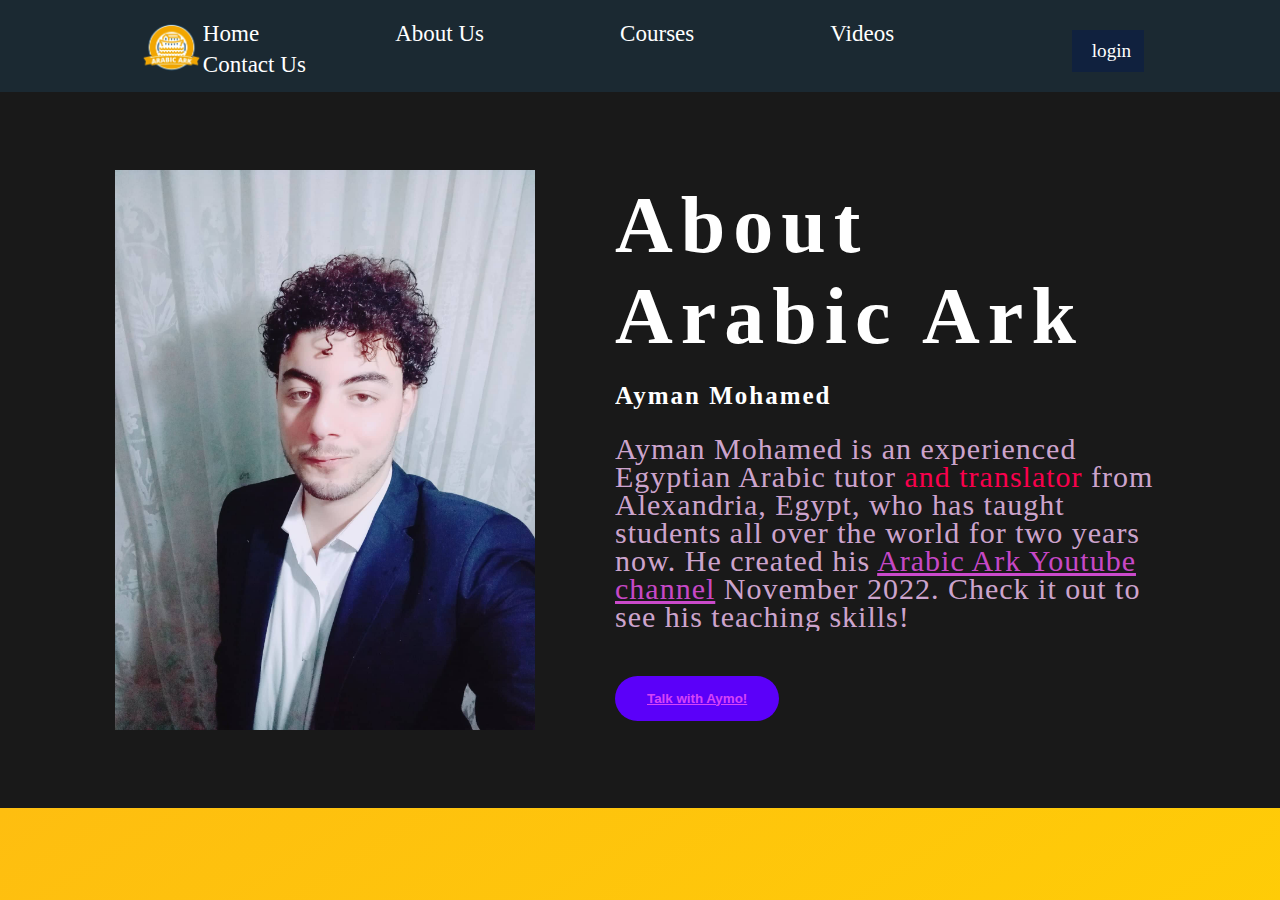
<file: aboutus.html>
<!DOCTYPE html>
<html lang="en">
<head>
    <meta charset="UTF-8">
    <meta http-equiv="X-UA-Compatible" content="IE=edge">
    <meta name="viewport" content="width=device-width, initial-scale=1.0">
    <meta name="description" content="Welcome aboard the Arabic ark! This is the place to learn Egyptian Arabic"> 
    <meta name="keywords" content=" Egyptian Arabic, tutor, Arabic, Arabic Ark">
    <link rel="stylesheet" href="aboutus.css">
    <script src="https://cdnjs.cloudflare.com/ajax/libs/jquery/3.6.1/jquery.min.js"></script>
    <title>About Me</title>
</head>
<body>
  <header>
      <nav>
        <img class="brand" src="img/logo3.png" alt="logo">
        <ul>
            <li><a href="index.html">Home</a></li>
            <li><a href="aboutus.html" class="current">About Us</a></li>
            <li><a href="courses.html">Courses</a></li>
            <li><a href="videos.html">Videos</a></li>
            <li><a href="contactus.html">Contact Us</a></li>
        </ul> 
        
        <a href="#popup" class="trigger">login</a>
        <div id="popup" class="overlay">
          <div class="wrapper">
            <a href="#" class="close">&times;</a>
            <div class="column details">
              <div class="signin">
                <h1>Sign In</h1>
                <input type="email" placeholder="Username">
                <input type="password" placeholder="password">
                <a href="#">Forgot Password?</a>
                <button class="form-submit">Sign In</button>
                <span>You don't have an account yet? <button id="signup">Creat it now!</button></span>
              </div>

              <div class="signup">
                <h1>Sign Up</h1>
                <input type="name" placeholder="Full Name">
                <input type="email" placeholder="Username">
                <input type="password" placeholder="Password">
                <button class="form-submit">Sign In</button>
                <span>Already have an account? <button id="signin">Sign In</button></span>
              </div>
            
            </div>
            
            <div class="column content">
              <div class="signin">
                <h1>Welcome back on the Arabic Ark!</h1>
                <p>Come on board with us by signing in with your personal info</p>
              </div>
              
              <div class="signup">
                <h1>Hello, friend!</h1>
                <p>Sign up and start your Arabic journey with us</p>
              </div>
            </div>
          
          </div>
        </div>
      </nav>
  </header> 
  <section class="about">
    <div class="main">
      <img src="img/Aymo.jpg">
      <div class="about-text">
        <h1>About Arabic Ark</h1>
        <h5>Ayman Mohamed</h5>
        <p>
          Ayman Mohamed is an experienced Egyptian Arabic tutor <span>and translator</span> from Alexandria, Egypt, who has taught students all over the world for two years now.
          He created his <a href="Aabic Ark YT" target="_blank"> Arabic Ark Youtube channel</a> November 2022. Check it out to see
          his teaching skills!
        </p>
        <button type="button"><a href="contactus.html">Talk with Aymo!</a></button>
      </div>
    </div>
  </section>
  <script type="text/javascript">
    $('.signup').hide();

    $('#signin, #signup').on(
      'click',
      function(){
        $('.signin, .signup').toggle()
      }
    )
  </script>
</body>
</html>
</file>
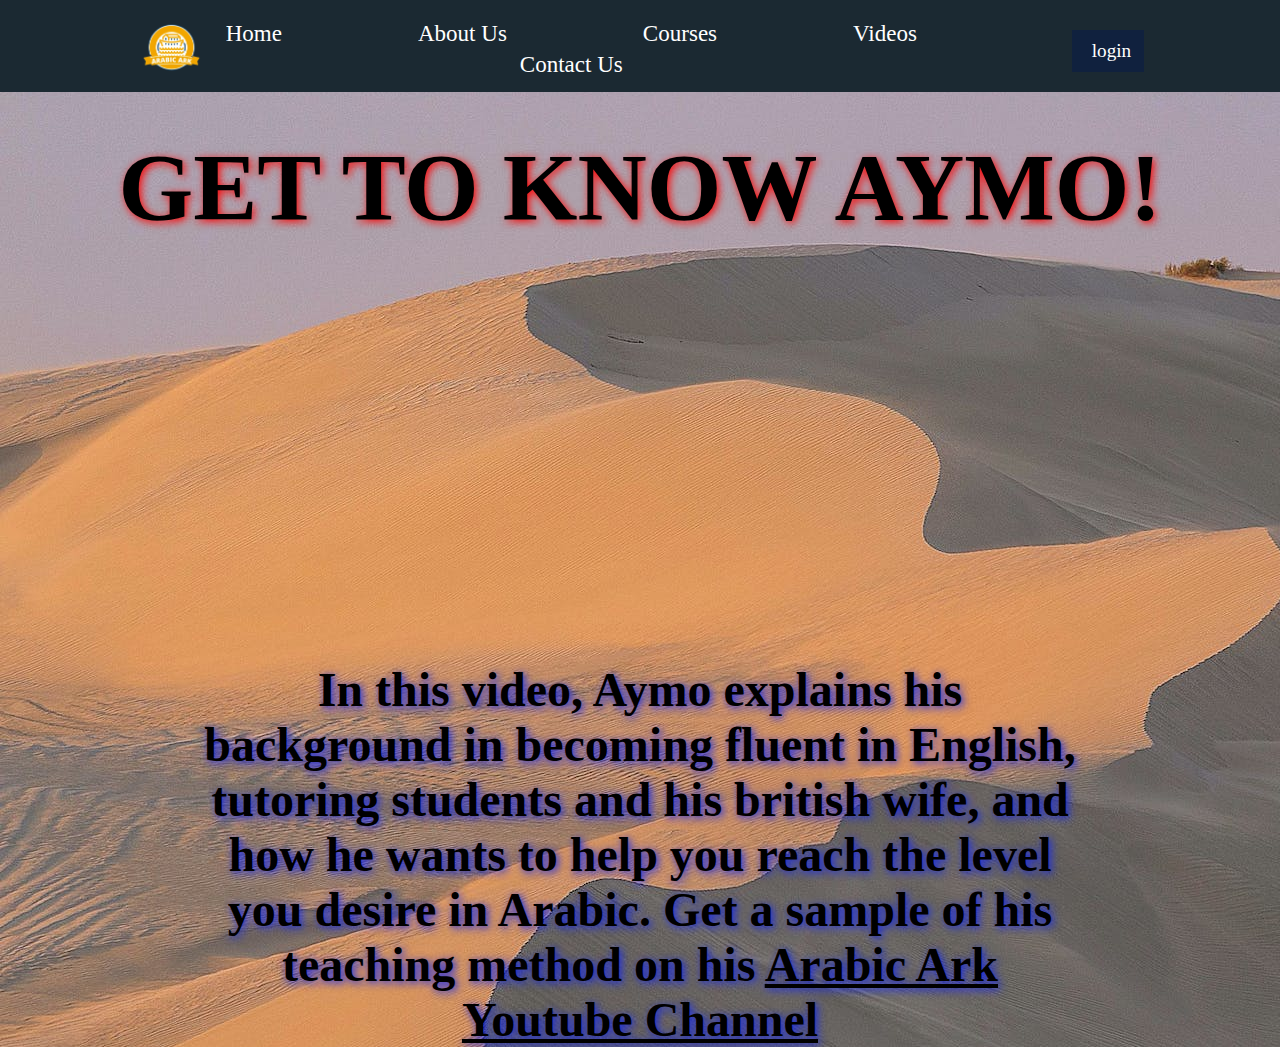
<file: videos.html>
<!DOCTYPE html>
<html lang="en">
<head>
    <meta charset="UTF-8">
    <meta http-equiv="X-UA-Compatible" content="IE=edge">
    <meta name="viewport" content="width=device-width, initial-scale=1.0">
    <meta name="description" content="Welcome aboard the Arabic ark! This is the place to learn Egyptian Arabic"> 
    <meta name="keywords" content=" Egyptian Arabic, tutor, Arabic, Arabic Ark">
    <link rel="stylesheet" href="videos.css">
    <script src="https://cdnjs.cloudflare.com/ajax/libs/jquery/3.6.1/jquery.min.js"></script>
    <title>Videos</title>
</head>
<body>
  <header>
      <nav>
        <img class="brand" src="img/logo3.png" alt="logo">
        <ul>
            <li><a href="index.html">Home</a></li>
            <li><a href="aboutus.html">About Us</a></li>
            <li><a href="courses.html">Courses</a></li>
            <li><a href="videos.html" class="current">Videos</a></li>
            <li><a href="contactus.html">Contact Us</a></li>
        </ul> 
        
        <a href="#popup" class="trigger">login</a>
        <div id="popup" class="overlay">
          <div class="wrapper">
            <a href="#" class="close">&times;</a>
            <div class="column details">
              <div class="signin">
                <h1>Sign In</h1>
                <input type="email" placeholder="Username">
                <input type="password" placeholder="password">
                <a href="#">Forgot Password?</a>
                <button class="form-submit">Sign In</button>
                <span>You don't have an account yet? <button id="signup">Creat it now!</button></span>
              </div>

              <div class="signup">
                <h1>Sign Up</h1>
                <input type="name" placeholder="Full Name">
                <input type="email" placeholder="Username">
                <input type="password" placeholder="Password">
                <button class="form-submit">Sign In</button>
                <span>Already have an account? <button id="signin">Sign In</button></span>
              </div>
            
            </div>
            
            <div class="column content">
              <div class="signin">
                <h1>Welcome back on the Arabic Ark!</h1>
                <p>Come on board with us by signing in with your personal info</p>
              </div>
              
              <div class="signup">
                <h1>Hello, friend!</h1>
                <p>Sign up and start your Arabic journey with us</p>
              </div>
            </div>
          
          </div>
        </div>
      </nav>
  </header> 

  <section>
  	<div class="vid-1">
      <h1>Get to know Aymo!</h1>
  		<iframe src="https://player.vimeo.com/video/713841276?h=7cbf72c0a2" width="640" height="360" frameborder="0" allow="autoplay; fullscreen; picture-in-picture" allowfullscreen></iframe>
      <p>In this video, Aymo explains his background in becoming fluent in English, tutoring students and 
         his british wife, and how he wants to help you reach the level you desire in Arabic. Get a sample of his teaching method
         on his <a href="Arabic Ark YT" target="_blank">Arabic Ark Youtube Channel</a>
        </p>
  	</div> 
  </section> 
  
    
    
    
         
      

  <script type="text/javascript">
    $('.signup').hide();

    $('#signin, #signup').on(
      'click',
      function(){
        $('.signin, .signup').toggle()
      }
    )
  </script>
</body>
</html>
</file>
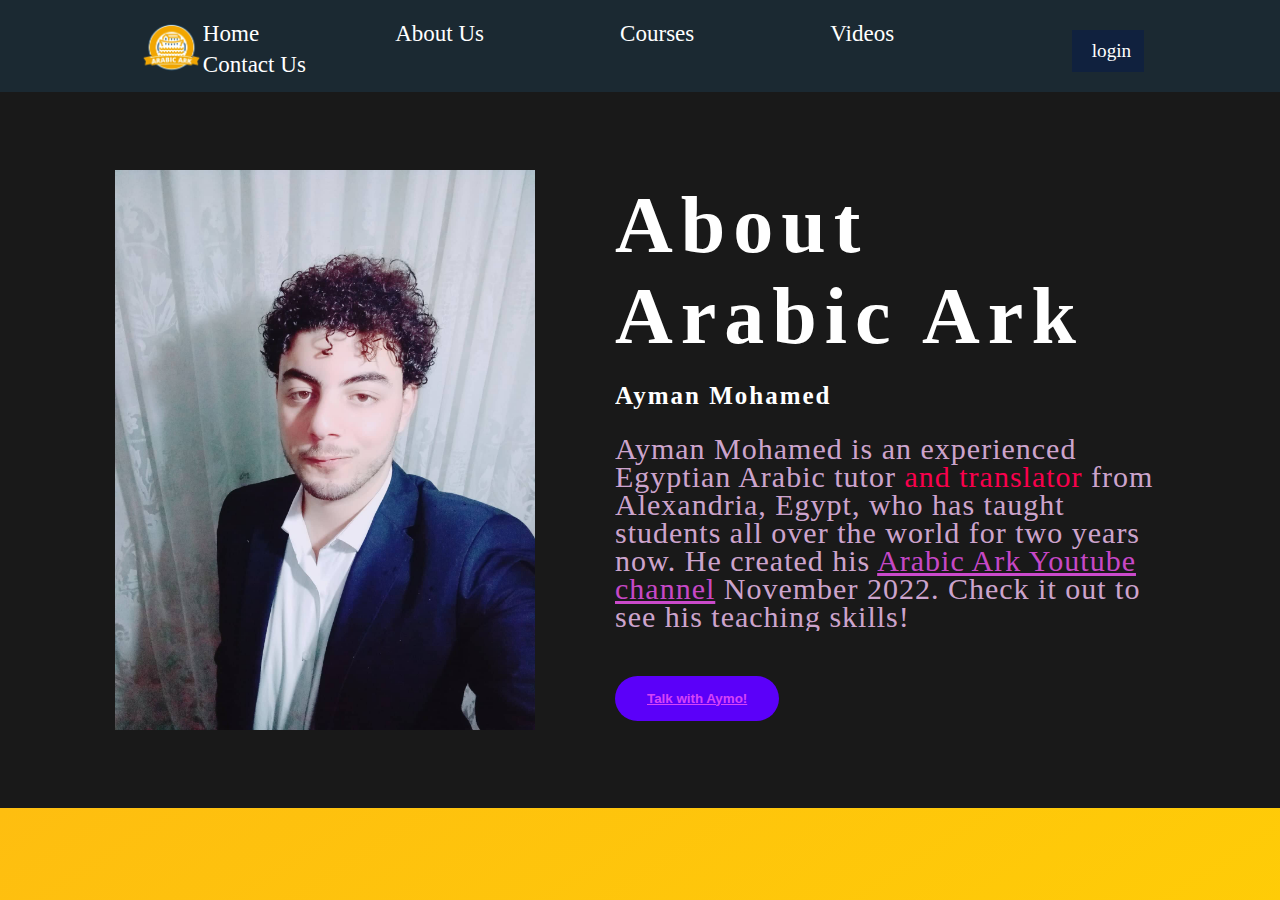
<file: real-arabic-website/aboutus.html>
<!DOCTYPE html>
<html lang="en">
<head>
    <meta charset="UTF-8">
    <meta http-equiv="X-UA-Compatible" content="IE=edge">
    <meta name="viewport" content="width=device-width, initial-scale=1.0">
    <meta name="description" content="Welcome aboard the Arabic ark! This is the place to learn Egyptian Arabic"> 
    <meta name="keywords" content=" Egyptian Arabic, tutor, Arabic, Arabic Ark">
    <link rel="stylesheet" href="aboutus.css">
    <script src="https://cdnjs.cloudflare.com/ajax/libs/jquery/3.6.1/jquery.min.js"></script>
    <title>About Me</title>
</head>
<body>
  <header>
      <nav>
        <img class="brand" src="img/logo3.png" alt="logo">
        <ul>
            <li><a href="index.html">Home</a></li>
            <li><a href="aboutus.html" class="current">About Us</a></li>
            <li><a href="courses.html">Courses</a></li>
            <li><a href="videos.html">Videos</a></li>
            <li><a href="contactus.html">Contact Us</a></li>
        </ul> 
        
        <a href="#popup" class="trigger">login</a>
        <div id="popup" class="overlay">
          <div class="wrapper">
            <a href="#" class="close">&times;</a>
            <div class="column details">
              <div class="signin">
                <h1>Sign In</h1>
                <input type="email" placeholder="Username">
                <input type="password" placeholder="password">
                <a href="#">Forgot Password?</a>
                <button class="form-submit">Sign In</button>
                <span>You don't have an account yet? <button id="signup">Creat it now!</button></span>
              </div>

              <div class="signup">
                <h1>Sign Up</h1>
                <input type="name" placeholder="Full Name">
                <input type="email" placeholder="Username">
                <input type="password" placeholder="Password">
                <button class="form-submit">Sign In</button>
                <span>Already have an account? <button id="signin">Sign In</button></span>
              </div>
            
            </div>
            
            <div class="column content">
              <div class="signin">
                <h1>Welcome back on the Arabic Ark!</h1>
                <p>Come on board with us by signing in with your personal info</p>
              </div>
              
              <div class="signup">
                <h1>Hello, friend!</h1>
                <p>Sign up and start your Arabic journey with us</p>
              </div>
            </div>
          
          </div>
        </div>
      </nav>
  </header> 
  <section class="about">
    <div class="main">
      <img src="img/Aymo.jpg">
      <div class="about-text">
        <h1>About Arabic Ark</h1>
        <h5>Ayman Mohamed</h5>
        <p>
          Ayman Mohamed is an experienced Egyptian Arabic tutor <span>and translator</span> from Alexandria, Egypt, who has taught students all over the world for two years now.
          He created his <a href="Aabic Ark YT" target="_blank"> Arabic Ark Youtube channel</a> November 2022. Check it out to see
          his teaching skills!
        </p>
        <button type="button"><a href="contactus.html">Talk with Aymo!</a></button>
      </div>
    </div>
  </section>
  <script type="text/javascript">
    $('.signup').hide();

    $('#signin, #signup').on(
      'click',
      function(){
        $('.signin, .signup').toggle()
      }
    )
  </script>
</body>
</html>
</file>
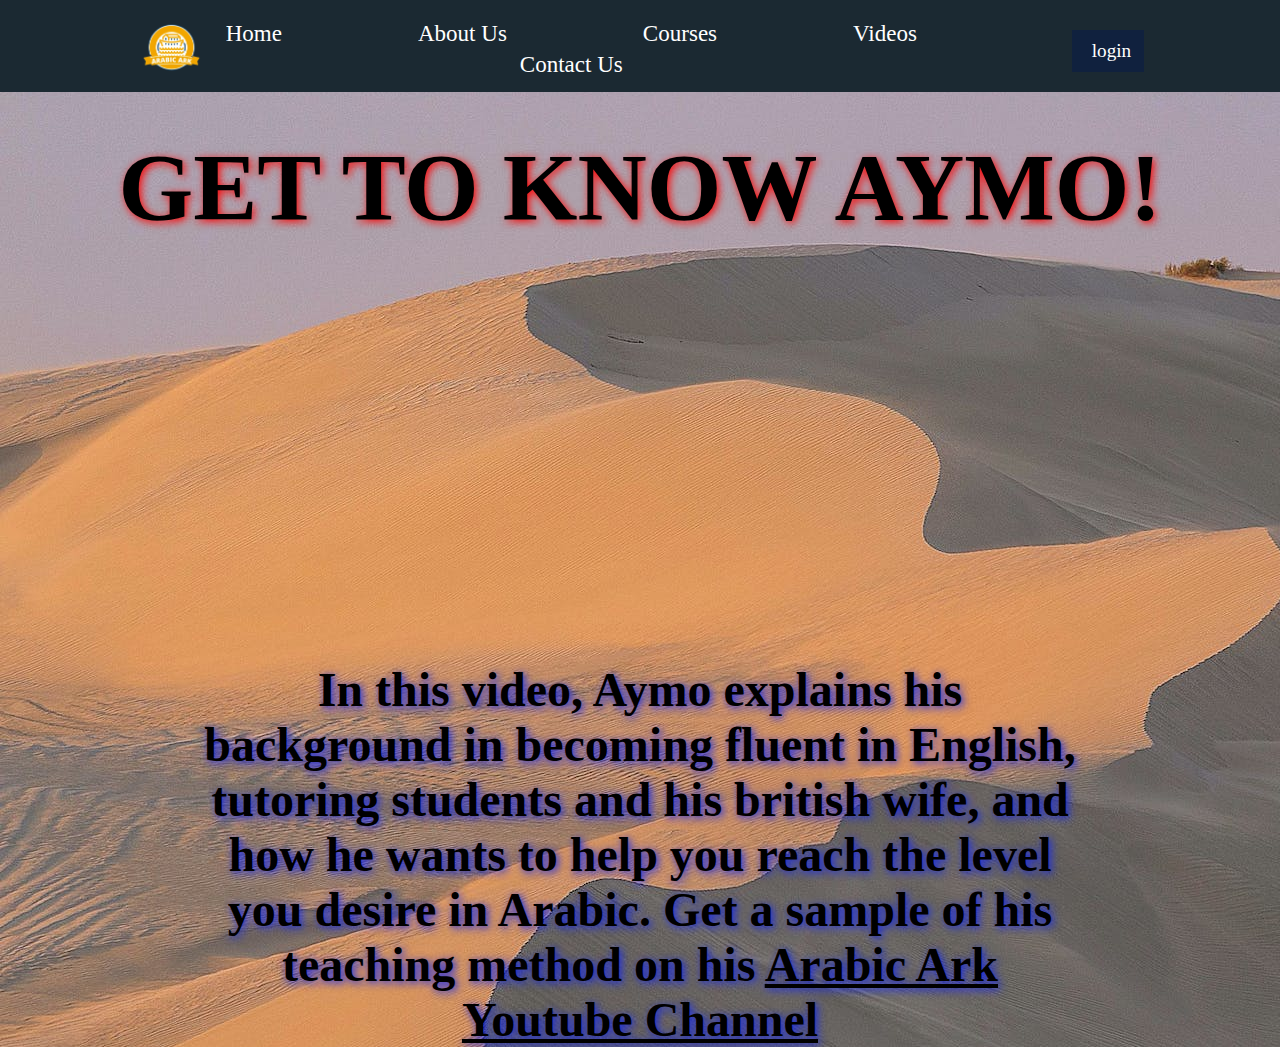
<file: real-arabic-website/videos.html>
<!DOCTYPE html>
<html lang="en">
<head>
    <meta charset="UTF-8">
    <meta http-equiv="X-UA-Compatible" content="IE=edge">
    <meta name="viewport" content="width=device-width, initial-scale=1.0">
    <meta name="description" content="Welcome aboard the Arabic ark! This is the place to learn Egyptian Arabic"> 
    <meta name="keywords" content=" Egyptian Arabic, tutor, Arabic, Arabic Ark">
    <link rel="stylesheet" href="videos.css">
    <script src="https://cdnjs.cloudflare.com/ajax/libs/jquery/3.6.1/jquery.min.js"></script>
    <title>Videos</title>
</head>
<body>
  <header>
      <nav>
        <img class="brand" src="img/logo3.png" alt="logo">
        <ul>
            <li><a href="index.html">Home</a></li>
            <li><a href="aboutus.html">About Us</a></li>
            <li><a href="courses.html">Courses</a></li>
            <li><a href="videos.html" class="current">Videos</a></li>
            <li><a href="contactus.html">Contact Us</a></li>
        </ul> 
        
        <a href="#popup" class="trigger">login</a>
        <div id="popup" class="overlay">
          <div class="wrapper">
            <a href="#" class="close">&times;</a>
            <div class="column details">
              <div class="signin">
                <h1>Sign In</h1>
                <input type="email" placeholder="Username">
                <input type="password" placeholder="password">
                <a href="#">Forgot Password?</a>
                <button class="form-submit">Sign In</button>
                <span>You don't have an account yet? <button id="signup">Creat it now!</button></span>
              </div>

              <div class="signup">
                <h1>Sign Up</h1>
                <input type="name" placeholder="Full Name">
                <input type="email" placeholder="Username">
                <input type="password" placeholder="Password">
                <button class="form-submit">Sign In</button>
                <span>Already have an account? <button id="signin">Sign In</button></span>
              </div>
            
            </div>
            
            <div class="column content">
              <div class="signin">
                <h1>Welcome back on the Arabic Ark!</h1>
                <p>Come on board with us by signing in with your personal info</p>
              </div>
              
              <div class="signup">
                <h1>Hello, friend!</h1>
                <p>Sign up and start your Arabic journey with us</p>
              </div>
            </div>
          
          </div>
        </div>
      </nav>
  </header> 

  <section>
  	<div class="vid-1">
      <h1>Get to know Aymo!</h1>
  		<iframe src="https://player.vimeo.com/video/713841276?h=7cbf72c0a2" width="640" height="360" frameborder="0" allow="autoplay; fullscreen; picture-in-picture" allowfullscreen></iframe>
      <p>In this video, Aymo explains his background in becoming fluent in English, tutoring students and 
         his british wife, and how he wants to help you reach the level you desire in Arabic. Get a sample of his teaching method
         on his <a href="Arabic Ark YT" target="_blank">Arabic Ark Youtube Channel</a>
        </p>
  	</div> 
  </section> 
  
    
    
    
         
      

  <script type="text/javascript">
    $('.signup').hide();

    $('#signin, #signup').on(
      'click',
      function(){
        $('.signin, .signup').toggle()
      }
    )
  </script>
</body>
</html>
</file>
<file: aboutus.css>
* {
    margin: 0;
    padding: 0;
    box-sizing: border-box;
}

html, * {
    padding: 0;
    margin: 0;
    box-sizing: border-box;
    overflow: hidden;
} 

body {
    background-image: linear-gradient(to bottom right, #FEBE10, #FFD700);
    background-size: cover;
}

header {
    background-color: #1b2932;;
    padding: 10px;
}

.brand {
    height: auto;
    width: auto;
    max-height: 72px;
    max-width: 250px;
} 

.basket {
    height: auto;
    width: auto;
    max-height: 72px;
    max-width: 250px;
}

nav {
display: flex;
justify-content: space-between;
align-items: center;
padding-top: 10px;
padding-left: 10%;
padding-right: 10%;
}

nav ul li {
    display: inline-block;
    padding: 10px, 20px;
    margin-right: 7rem;
    padding-right: 20px;
    font-size: 1.2em;
    font-weight: 500;
    list-style: none;
    color: white;
    text-decoration: none;
    
} 

nav ul li a:hover {
     color: rgb(239, 83, 83);
}

nav a {
    list-style: none;
    text-decoration: none;
    color: white;
    font-size: 1.2em;
    font-weight: 500;
} 

nav a:hover {
    color: rgb(239, 83, 83);
} 

#popup {
    background: rgb(255, 221, 0);
    font-family: sans-serif;
    height: 100vh;
    display: flex;
    justify-content: center;
    align-items: center;
} 

.signin h1, .signup h1 {
    font-weight: bold;
    margin-bottom: 20px;
} 

.signin p, .signup p {
    line-height: 1.5em;
} 

.trigger {
    background: #10213e;
    color: #fff;
    font: 22px;
    padding: 10px 20px;
} 

.overlay {
    position: fixed;
    top: 0;
    right: 0;
    bottom: 0;
    left: 0;
    background: rgba(0, 0, 0, 0.7);
    display: flex;
    align-items: center;
    justify-content: center;
    transition: opacity 500ms;
    opacity: 0;
    visibility: hidden;
} 

.overlay:target {
    opacity: 1;
    visibility: visible;
}

.wrapper {
    position: relative;
    width: 50%;
    min-height: 400px;
    display: flex;
} 

.close {
    position: absolute;
    right: 20px;
    top: 0;
    font-size: 30px;
    color: rgb(255, 221, 0);
    font-weight: bold;
    transition: all 200ms;
}

.column {
    width: 50%;
    padding: 35px;
    display: flex;
    flex-direction: column;
    justify-content: center;
} 

.details {
    background: rgb(255, 221, 0);
} 

.details h1 {
    color: #10213e;
} 

.signin, .signup {
    display: flex;
    flex-direction: column;
    align-items: center;
} 

input {
    background: #eee;
    border: none;
    padding: 12px 15px;
    border: 2px;
    margin: 8px 0;
    width: 100%;
    font-family: inherit;
    color: #0d3e6a;
    font-size: inherit;
} 

input:focus {
    outline-color: #0d3e6a;
} 

.wrapper a {
    color: #10213e;
    text-decoration: none;
    font-size: 14px;
    margin: 15px 0;
} 

.form-submit {
    background: #10213e;
    border: none;
    border-radius: 20px;
    color: #fff;
    padding: 12px 45px;
    font-size: 12px;
    font-weight: bold;
    letter-spacing: 1px;
    text-transform: uppercase;
    cursor: pointer;
    transition: transform 80ms ease-in;
} 

.form-submit:hover {
    background: #071835;
    transform: scale(1.1);
} 

.signup .form-submit {
    margin-top: 15px;
} 

#signin, #signup {
    background: none;
    border: none;
    font-family: inherit;
    font-size: inherit;
    color: #10213e;
    font-weight: bold;
    cursor: pointer;
} 

span {
    margin-top: 20px;
    font-size: 14px;
    line-height: 1.5em;
}

.content {
    background: #10213e;
    color: #fff;
    text-align: center;
}  


.aymo-img {
    border-radius: 200px;
    height: 40vh;
    margin-top: 1rem;
    margin-bottom: 2rem;
    border-radius: 80px;
} 

.container {
    max-width: 1100px;
    margin: 0 auto;
    padding: 0 3rem;
    margin-top: 4rem;
    text-align: center;

} 

h1 {
    color: black;
    font-size: 5rem;
    font-weight: 700;
    letter-spacing: 8px;
    margin-bottom: 2rem;
} 

h2 {
    color: rgb(86, 85, 85);
    font-size: 4rem;
    font-weight: 400;
} 

p {
    font-size: 2rem;
    line-height: 5rem;
    margin-bottom: 5rem;
} 

.about {
    width: 100%;
    padding: 78px 0px;
    background-color: #191919;
} 

.about img {
    height: auto;
    width: 420px;
} 

.about-text {
    width: 550px;
} 

.main {
    width: 1130px;
    max-width: 95%;
    margin: 0 auto;
    display: flex;
    align-items: center;
    justify-content: space-around;
}

.about-text h1 {
    color: white;
    font-size: 80px;
    text-transform: capitalize;
    margin-bottom: 20px;
}

.about-text h5 {
    color: white;
    font-size: 25px;
    text-transform: capitalize;
    margin-bottom: 25px;
    letter-spacing: 2px;
} 

span {
    color: #f9004d;
    letter-spacing: 1px;
    line-height: 28px;
    font-size: 30px;
    margin-bottom: 45px;
} 

.about-text p {
    color: #fcfc;
    letter-spacing: 1px;
    line-height: 28px;
    font-size: 30px;
    margin-bottom: 45px;
} 

.about-text a {
    color: rgba(247, 86, 247, 0.8);
}

button {
    background: #5b00f9;
    color: white;
    text-decoration: none;
    border: 2px solid transparent;
    font-weight: bolder;
    padding: 13px 30px;
    border-radius: 30px;
    transition: .4s;
} 


button:hover {
    background: transparent;
    border: 2px solid #f9004d;
    cursor: pointer;
}
</file>
<file: videos.css>
* {
    margin: 0;
    padding: 0;
    box-sizing: border-box;
    text-align: center;
}

html, * {
    padding: 0;
    margin: 0;
    box-sizing: border-box;
    overflow: hidden;
} 

body {
    background-image: url(img/sand.jpeg);
}

header {
    background-color: #1b2932;;
    padding: 10px;
}

.brand {
    height: auto;
    width: auto;
    max-height: 72px;
    max-width: 250px;
} 

.basket {
    height: auto;
    width: auto;
    max-height: 72px;
    max-width: 250px;
}

nav {
display: flex;
justify-content: space-between;
align-items: center;
padding-top: 10px;
padding-left: 10%;
padding-right: 10%;
}

nav ul li {
    display: inline-block;
    padding: 10px, 20px;
    margin-right: 7rem;
    padding-right: 20px;
    font-size: 1.2em;
    font-weight: 500;
    list-style: none;
    color: white;
    text-decoration: none;
    
} 

nav ul li a:hover {
     color: rgb(239, 83, 83);
}

nav a {
    list-style: none;
    text-decoration: none;
    color: white;
    font-size: 1.2em;
    font-weight: 500;
} 

nav a:hover {
    color: rgb(239, 83, 83);
} 

#popup {
    background: rgb(255, 221, 0);
    font-family: sans-serif;
    height: 100vh;
    display: flex;
    justify-content: center;
    align-items: center;
} 

.signin h1, .signup h1 {
    font-weight: bold;
    margin-bottom: 20px;
} 

.signin p, .signup p {
    line-height: 1.5em;
} 

.trigger {
    background: #10213e;
    color: #fff;
    font: 22px;
    padding: 10px 20px;
} 

.overlay {
    position: fixed;
    top: 0;
    right: 0;
    bottom: 0;
    left: 0;
    background: rgba(0, 0, 0, 0.7);
    display: flex;
    align-items: center;
    justify-content: center;
    transition: opacity 500ms;
    opacity: 0;
    visibility: hidden;
} 

.overlay:target {
    opacity: 1;
    visibility: visible;
}

.wrapper {
    position: relative;
    width: 50%;
    min-height: 400px;
    display: flex;
} 

.close {
    position: absolute;
    right: 20px;
    top: 0;
    font-size: 30px;
    color: rgb(255, 221, 0);
    font-weight: bold;
    transition: all 200ms;
}

.column {
    width: 50%;
    padding: 35px;
    display: flex;
    flex-direction: column;
    justify-content: center;
} 

.details {
    background: rgb(255, 221, 0);
} 

.details h1 {
    color: #10213e;
} 

.signin, .signup {
    display: flex;
    flex-direction: column;
    align-items: center;
} 

input {
    background: #eee;
    border: none;
    padding: 12px 15px;
    border: 2px;
    margin: 8px 0;
    width: 100%;
    font-family: inherit;
    color: #0d3e6a;
    font-size: inherit;
} 

input:focus {
    outline-color: #0d3e6a;
} 

.wrapper a {
    color: #10213e;
    text-decoration: none;
    font-size: 14px;
    margin: 15px 0;
} 

.form-submit {
    background: #10213e;
    border: none;
    border-radius: 20px;
    color: #fff;
    padding: 12px 45px;
    font-size: 12px;
    font-weight: bold;
    letter-spacing: 1px;
    text-transform: uppercase;
    cursor: pointer;
    transition: transform 80ms ease-in;
} 

.form-submit:hover {
    background: #071835;
    transform: scale(1.1);
} 

.signup .form-submit {
    margin-top: 15px;
} 

#signin, #signup {
    background: none;
    border: none;
    font-family: inherit;
    font-size: inherit;
    color: #10213e;
    font-weight: bold;
    cursor: pointer;
} 

span {
    margin-top: 20px;
    font-size: 14px;
    line-height: 1.5em;
}

.content {
    background: #10213e;
    color: #fff;
    text-align: center;
}  

.vid-1 {
    
    bottom: 30px;
    align-self: center;
} 

.vid-1 h1 {
    font-size: 6rem;
    font-weight: bold;
    text-align: center;
    margin-top: 40px;
    margin-bottom: 20px;
    text-transform: uppercase;
    text-shadow: 2px 2px 8px #FF0000 ;
}

.vid-1 p {
    padding-top: 35px;
    margin: auto auto;
    font-size: 3em;
    font-weight: 600;
    text-align: center;
    text-shadow: 2px 2px 8px #1527f0 ;
    width: 70%;
   
} 

.vid-1 a {
    color: black;
}
</file>
<file: real-arabic-website/aboutus.css>
* {
    margin: 0;
    padding: 0;
    box-sizing: border-box;
}

html, * {
    padding: 0;
    margin: 0;
    box-sizing: border-box;
    overflow: hidden;
} 

body {
    background-image: linear-gradient(to bottom right, #FEBE10, #FFD700);
    background-size: cover;
}

header {
    background-color: #1b2932;;
    padding: 10px;
}

.brand {
    height: auto;
    width: auto;
    max-height: 72px;
    max-width: 250px;
} 

.basket {
    height: auto;
    width: auto;
    max-height: 72px;
    max-width: 250px;
}

nav {
display: flex;
justify-content: space-between;
align-items: center;
padding-top: 10px;
padding-left: 10%;
padding-right: 10%;
}

nav ul li {
    display: inline-block;
    padding: 10px, 20px;
    margin-right: 7rem;
    padding-right: 20px;
    font-size: 1.2em;
    font-weight: 500;
    list-style: none;
    color: white;
    text-decoration: none;
    
} 

nav ul li a:hover {
     color: rgb(239, 83, 83);
}

nav a {
    list-style: none;
    text-decoration: none;
    color: white;
    font-size: 1.2em;
    font-weight: 500;
} 

nav a:hover {
    color: rgb(239, 83, 83);
} 

#popup {
    background: rgb(255, 221, 0);
    font-family: sans-serif;
    height: 100vh;
    display: flex;
    justify-content: center;
    align-items: center;
} 

.signin h1, .signup h1 {
    font-weight: bold;
    margin-bottom: 20px;
} 

.signin p, .signup p {
    line-height: 1.5em;
} 

.trigger {
    background: #10213e;
    color: #fff;
    font: 22px;
    padding: 10px 20px;
} 

.overlay {
    position: fixed;
    top: 0;
    right: 0;
    bottom: 0;
    left: 0;
    background: rgba(0, 0, 0, 0.7);
    display: flex;
    align-items: center;
    justify-content: center;
    transition: opacity 500ms;
    opacity: 0;
    visibility: hidden;
} 

.overlay:target {
    opacity: 1;
    visibility: visible;
}

.wrapper {
    position: relative;
    width: 50%;
    min-height: 400px;
    display: flex;
} 

.close {
    position: absolute;
    right: 20px;
    top: 0;
    font-size: 30px;
    color: rgb(255, 221, 0);
    font-weight: bold;
    transition: all 200ms;
}

.column {
    width: 50%;
    padding: 35px;
    display: flex;
    flex-direction: column;
    justify-content: center;
} 

.details {
    background: rgb(255, 221, 0);
} 

.details h1 {
    color: #10213e;
} 

.signin, .signup {
    display: flex;
    flex-direction: column;
    align-items: center;
} 

input {
    background: #eee;
    border: none;
    padding: 12px 15px;
    border: 2px;
    margin: 8px 0;
    width: 100%;
    font-family: inherit;
    color: #0d3e6a;
    font-size: inherit;
} 

input:focus {
    outline-color: #0d3e6a;
} 

.wrapper a {
    color: #10213e;
    text-decoration: none;
    font-size: 14px;
    margin: 15px 0;
} 

.form-submit {
    background: #10213e;
    border: none;
    border-radius: 20px;
    color: #fff;
    padding: 12px 45px;
    font-size: 12px;
    font-weight: bold;
    letter-spacing: 1px;
    text-transform: uppercase;
    cursor: pointer;
    transition: transform 80ms ease-in;
} 

.form-submit:hover {
    background: #071835;
    transform: scale(1.1);
} 

.signup .form-submit {
    margin-top: 15px;
} 

#signin, #signup {
    background: none;
    border: none;
    font-family: inherit;
    font-size: inherit;
    color: #10213e;
    font-weight: bold;
    cursor: pointer;
} 

span {
    margin-top: 20px;
    font-size: 14px;
    line-height: 1.5em;
}

.content {
    background: #10213e;
    color: #fff;
    text-align: center;
}  


.aymo-img {
    border-radius: 200px;
    height: 40vh;
    margin-top: 1rem;
    margin-bottom: 2rem;
    border-radius: 80px;
} 

.container {
    max-width: 1100px;
    margin: 0 auto;
    padding: 0 3rem;
    margin-top: 4rem;
    text-align: center;

} 

h1 {
    color: black;
    font-size: 5rem;
    font-weight: 700;
    letter-spacing: 8px;
    margin-bottom: 2rem;
} 

h2 {
    color: rgb(86, 85, 85);
    font-size: 4rem;
    font-weight: 400;
} 

p {
    font-size: 2rem;
    line-height: 5rem;
    margin-bottom: 5rem;
} 

.about {
    width: 100%;
    padding: 78px 0px;
    background-color: #191919;
} 

.about img {
    height: auto;
    width: 420px;
} 

.about-text {
    width: 550px;
} 

.main {
    width: 1130px;
    max-width: 95%;
    margin: 0 auto;
    display: flex;
    align-items: center;
    justify-content: space-around;
}

.about-text h1 {
    color: white;
    font-size: 80px;
    text-transform: capitalize;
    margin-bottom: 20px;
}

.about-text h5 {
    color: white;
    font-size: 25px;
    text-transform: capitalize;
    margin-bottom: 25px;
    letter-spacing: 2px;
} 

span {
    color: #f9004d;
    letter-spacing: 1px;
    line-height: 28px;
    font-size: 30px;
    margin-bottom: 45px;
} 

.about-text p {
    color: #fcfc;
    letter-spacing: 1px;
    line-height: 28px;
    font-size: 30px;
    margin-bottom: 45px;
} 

.about-text a {
    color: rgba(247, 86, 247, 0.8);
}

button {
    background: #5b00f9;
    color: white;
    text-decoration: none;
    border: 2px solid transparent;
    font-weight: bolder;
    padding: 13px 30px;
    border-radius: 30px;
    transition: .4s;
} 


button:hover {
    background: transparent;
    border: 2px solid #f9004d;
    cursor: pointer;
}
</file>
<file: real-arabic-website/videos.css>
* {
    margin: 0;
    padding: 0;
    box-sizing: border-box;
    text-align: center;
}

html, * {
    padding: 0;
    margin: 0;
    box-sizing: border-box;
    overflow: hidden;
} 

body {
    background-image: url(img/sand.jpeg);
}

header {
    background-color: #1b2932;;
    padding: 10px;
}

.brand {
    height: auto;
    width: auto;
    max-height: 72px;
    max-width: 250px;
} 

.basket {
    height: auto;
    width: auto;
    max-height: 72px;
    max-width: 250px;
}

nav {
display: flex;
justify-content: space-between;
align-items: center;
padding-top: 10px;
padding-left: 10%;
padding-right: 10%;
}

nav ul li {
    display: inline-block;
    padding: 10px, 20px;
    margin-right: 7rem;
    padding-right: 20px;
    font-size: 1.2em;
    font-weight: 500;
    list-style: none;
    color: white;
    text-decoration: none;
    
} 

nav ul li a:hover {
     color: rgb(239, 83, 83);
}

nav a {
    list-style: none;
    text-decoration: none;
    color: white;
    font-size: 1.2em;
    font-weight: 500;
} 

nav a:hover {
    color: rgb(239, 83, 83);
} 

#popup {
    background: rgb(255, 221, 0);
    font-family: sans-serif;
    height: 100vh;
    display: flex;
    justify-content: center;
    align-items: center;
} 

.signin h1, .signup h1 {
    font-weight: bold;
    margin-bottom: 20px;
} 

.signin p, .signup p {
    line-height: 1.5em;
} 

.trigger {
    background: #10213e;
    color: #fff;
    font: 22px;
    padding: 10px 20px;
} 

.overlay {
    position: fixed;
    top: 0;
    right: 0;
    bottom: 0;
    left: 0;
    background: rgba(0, 0, 0, 0.7);
    display: flex;
    align-items: center;
    justify-content: center;
    transition: opacity 500ms;
    opacity: 0;
    visibility: hidden;
} 

.overlay:target {
    opacity: 1;
    visibility: visible;
}

.wrapper {
    position: relative;
    width: 50%;
    min-height: 400px;
    display: flex;
} 

.close {
    position: absolute;
    right: 20px;
    top: 0;
    font-size: 30px;
    color: rgb(255, 221, 0);
    font-weight: bold;
    transition: all 200ms;
}

.column {
    width: 50%;
    padding: 35px;
    display: flex;
    flex-direction: column;
    justify-content: center;
} 

.details {
    background: rgb(255, 221, 0);
} 

.details h1 {
    color: #10213e;
} 

.signin, .signup {
    display: flex;
    flex-direction: column;
    align-items: center;
} 

input {
    background: #eee;
    border: none;
    padding: 12px 15px;
    border: 2px;
    margin: 8px 0;
    width: 100%;
    font-family: inherit;
    color: #0d3e6a;
    font-size: inherit;
} 

input:focus {
    outline-color: #0d3e6a;
} 

.wrapper a {
    color: #10213e;
    text-decoration: none;
    font-size: 14px;
    margin: 15px 0;
} 

.form-submit {
    background: #10213e;
    border: none;
    border-radius: 20px;
    color: #fff;
    padding: 12px 45px;
    font-size: 12px;
    font-weight: bold;
    letter-spacing: 1px;
    text-transform: uppercase;
    cursor: pointer;
    transition: transform 80ms ease-in;
} 

.form-submit:hover {
    background: #071835;
    transform: scale(1.1);
} 

.signup .form-submit {
    margin-top: 15px;
} 

#signin, #signup {
    background: none;
    border: none;
    font-family: inherit;
    font-size: inherit;
    color: #10213e;
    font-weight: bold;
    cursor: pointer;
} 

span {
    margin-top: 20px;
    font-size: 14px;
    line-height: 1.5em;
}

.content {
    background: #10213e;
    color: #fff;
    text-align: center;
}  

.vid-1 {
    
    bottom: 30px;
    align-self: center;
} 

.vid-1 h1 {
    font-size: 6rem;
    font-weight: bold;
    text-align: center;
    margin-top: 40px;
    margin-bottom: 20px;
    text-transform: uppercase;
    text-shadow: 2px 2px 8px #FF0000 ;
}

.vid-1 p {
    padding-top: 35px;
    margin: auto auto;
    font-size: 3em;
    font-weight: 600;
    text-align: center;
    text-shadow: 2px 2px 8px #1527f0 ;
    width: 70%;
   
} 

.vid-1 a {
    color: black;
}
</file>
